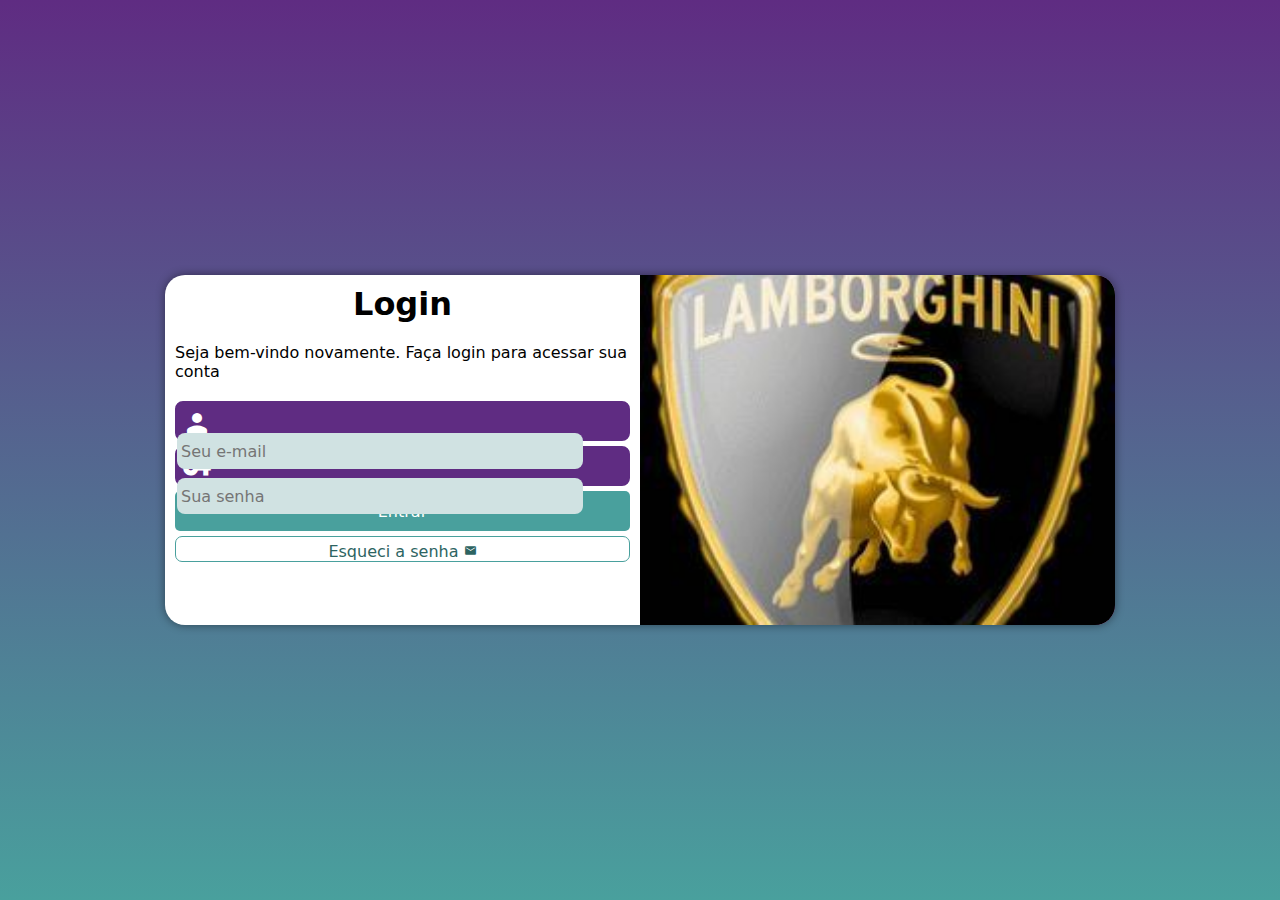
<file: index.html>
<!DOCTYPE html>
<html lang="pt-br">
<head>
    <meta charset="UTF-8">
    <meta http-equiv="X-UA-Compatible" content="IE=edge">
    <meta name="viewport" content="width=device-width, initial-scale=1.0">
    <title>Login</title>
    <link href="https://fonts.googleapis.com/icon?family=Material+Icons" rel="stylesheet">
    <link rel="stylesheet" href="estilos/style.css">
    <link rel="stylesheet" href="estilos/mediaquery.css">
</head>
<body>
    <main>
        <section id="login">
            <div id="imagem">
                <!-- Aqui vai a imagem nas CSS -->
            </div>

            <div id="formulario">
                <h1>Login</h1>
                <p>Seja bem-vindo novamente. Faça login para acessar sua conta</p>
                <form action="login.php" method="post" autocomplete="on">
                    <div class="campo">
                        <i class="material-icons">person</i>                    
                        <input type="email" name="login" id="ilogin" placeholder="Seu e-mail" autocomplete="email" required maxlength="30">
                        <label for="ilogin">Login: </label>
                    </div>
                    <div class="campo">
                        <i class="material-icons">vpn_key</i>
                        <input type="password" name="senha" id="isenha" placeholder="Sua senha" autocomplete="current-password" required maxlength="8">
                        <label for="isenha">Senha: </label>
                    </div>
                    <input type="submit" value="Entrar">
                    <a href="esqueci.html" class="botao">Esqueci a senha <i class="material-icons">email</i></a>
                </form>
            </div>

        </section>
    </main>
</body>
</html>
</file>
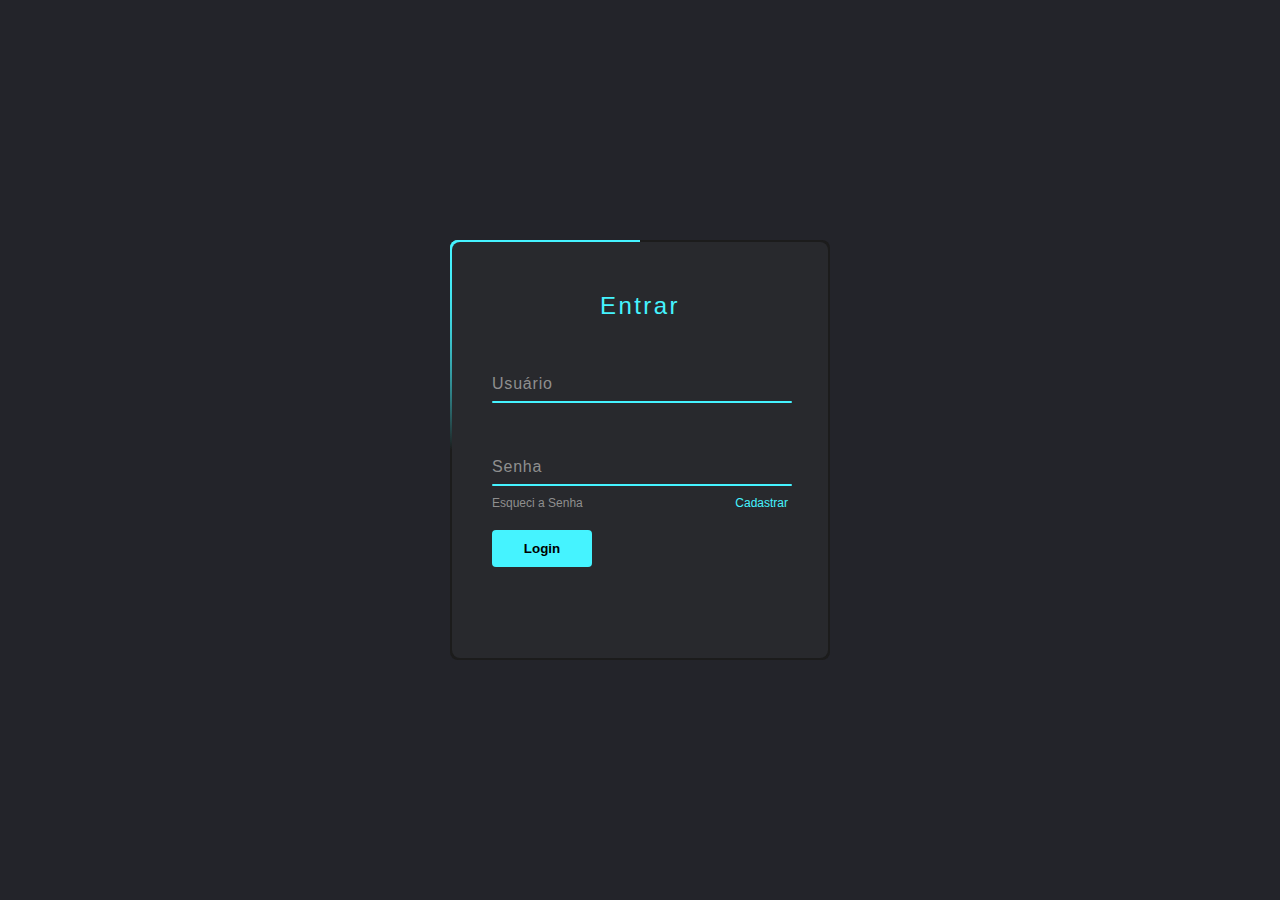
<file: index2.html>
<!DOCTYPE html>
<html lang="pt-br">
<head>
    <meta charset="UTF-8">
    <meta http-equiv="X-UA-Compatible" content="IE=edge">
    <meta name="viewport" content="width=device-width, initial-scale=1.0">
    <title>Animated Login form</title>
    <link rel="stylesheet" href="estilos/style2.css">
</head>
<body>
    <div class="box">
        <div class="form">
            <h2>Entrar</h2>
            <div class="inputBox">
                <input type="text" required="required">
                <span>Usuário</span>
                <i></i>
            </div>
            <div class="inputBox">
                <input type="password" required="required">
                <span>Senha</span>
                <i></i>
            </div>
            <div class="links">
                <a href="#">Esqueci a Senha</a>
                <a href="#">Cadastrar</a>
            </div>
            <input type="submit" value="Login">
        </div>
    </div>
</body>
</html>
</file>
<file: estilos/style.css>
@charset "UTF-8";

/* 
    Paleta de cores
    verde: #49a09d
    lilas: #5f2c82

*/

* {
    font-family: system-ui, -apple-system, BlinkMacSystemFont, 'Segoe UI', Roboto, Oxygen, Ubuntu, Cantarell, 'Open Sans', 'Helvetica Neue', sans-serif;
    padding: 0px;
    margin: 0px;
    box-sizing: border-box;
}

body, html {
    background-color: #5f2c82;
    height: 100vh;
    width: 100vw;
}

main {
    position: relative;
    height: 100vh;
    width: 100vw;
}

section#login {
    position: absolute;
    top: 50%;
    left: 50%;    
    overflow: hidden;

    background-color: white;
    width: 250px;
    height: 515px;
    border-radius: 20px;
    box-shadow: 0px 0px 10px rgba(0, 0, 0, 0.450);

    transform: translate(-50%, -50%);
    transition: width .3s, height .3s;
    transition-timing-function: ease;
    
}

section#login > div#imagem {
    display: block;
    background: #5f2c82 url(../imagens/Logo_lamborguini.jpg) no-repeat;
    background-size: cover;
    background-position: left center;
    height: 200px;
}

section#login > div#formulario {
    display: block;
    padding: 10px;
}

div#formulario > h1 {
    text-align: center;
    margin-bottom: 10px;
}

div#formulario > p {
    font-size: 0.8em;
}

form > div.campo {
    background-color: #5f2c82;
    border: 2px solid #5f2c82 ;
    display: block;
    width: 100%;
    height: 40px;
    border-radius: 8px;
    margin: 5px 0px;
}

div.campo > label {
    display: none;
}

div.campo > i {
    color: white;
    /*background-color: black;*/
    font-size: 1.9em;
    width: 40px;
    padding: 5px;

}

div.campo > input {
    background-color: #d0e2e2;
    font-size: 1em;
    width: calc(100% - 45px);
    height: 100%;    
    border: 0px;
    border-radius: 8px;
    padding: 4px;
    transform: translateY(-10px);
}

div.campo > input:focus-within {
    background-color: white;
    border: none;
}

form > input[type=submit] {
    display: block;
    font-size: 1em;
    width: 100%;
    height: 40px;
    background-color: #49a09d;
    color: white;
    border: none;
    border-radius: 5px;
    cursor: pointer;
}

form > input[type=submit]:hover {
    background-color: #9018e0;
}

form > a.botao {
    display: block;
    text-align: center;
    font-size: 1em;
    width: 100%;
    height: 40%;
    padding-top: 5px;
    margin-top: 5px;    
    background-color: white;
    color: #2d6462;
    border: 1px solid #49a09d;
    border-radius: 7px;
    text-decoration: none;
}

form > a.botao:hover {
    background-color: #9018e0;
    color: white;
}


form > a.botao > i {
    font-size: .8em;
}
</file>
<file: estilos/mediaquery.css>
@charset "UTF-8";

@media screen and (min-width: 768px) and (max-width: 992px) {
    body {
        background-image: linear-gradient(to top, #49a09d, #5f2c82);
    }

    section#login {
        width: 80vw;
        height: 280px;
    }

    section#login > div#imagem {
        float: left;
        width: 30%;
        height: 100%;
    }

    section#login > div#formulario {
        float: right;
        width: 70%;
    }
}

@media screen and (min-width: 992px) {
    body {
        background-image: linear-gradient(to top, #49a09d, #5f2c82);
    }
    section#login {
        width: 950px;
        height: 350px;
    }

    section#login > div#imagem {
        float: right;
        width: 50%;
        height: 100%;
    }
    
    section#login > div#formulario {
        float: left;
        width: 50%;
    }

    div#formulario > h1 {
        font-size: 2em;
    }

    div#formulario > p {
        font-size: 1em;
        margin: 20px 0px;
    }
}
</file>
<file: estilos/style2.css>
* {
    margin: 0;
    padding: 0;
    box-sizing: border-box;
    font-family: Verdana, Geneva, Tahoma, sans-serif;
}

body {
    display: flex;
    justify-content: center;
    align-items: center;
    min-height: 100vh;
    background: #23242a;
}

.box {
    position: relative;
    width: 380px;
    height: 420px;
    background: #1c1c1c;
    border-radius: 8px;
    overflow: hidden;
}

.box::before {
    content: '';
    position: absolute;
    top: -50%;
    left: -50%;
    width: 380px;
    height: 420px;
    background: linear-gradient(0deg, transparent,
    #45f3ff, #45f3ff);
    transform-origin: bottom right;
    animation: animate 6s linear infinite;
}


.box::after {
    content: '';
    position: absolute;
    top: -50%;
    left: -50%;
    width: 380px;
    height: 420px;
    background: linear-gradient(0deg, transparent,
    #45f3ff, #45f3ff);
    transform-origin: bottom right;
    animation: animate 6s linear infinite;
    animation-delay: -3s;
}

@keyframes animate {
    0%
    {
        transform: rotate(0deg);
    }
    100%
    {
        transform: rotate(360deg);
    }
}

.form {
    position: absolute;
    inset: 2px;
    border-radius: 8px;
    background: #28292d;
    z-index: 10;
    padding: 50px 40px;
    display: flex;
    flex-direction: column;
}

.form h2 {
    color: #45f3ff;
    font-weight: 500;
    text-align: center;
    letter-spacing: 0.1em;
}

.inputBox {
    position: relative;
    width: 300px;
    margin-top: 35px;
}

.inputBox input {
    position: relative;
    width: 100%;
    padding: 20px 10px 10px;
    background: transparent;
    border: none;
    outline: none;
    color: #23242a;
    font-size: 1em;
    letter-spacing: 0.05em;
    z-index: 10;
}

.inputBox span {
    position: absolute;
    left: 0;
    padding: 20px 0px 10px;
    font-size: 1em;
    color: #8f8f8f;
    pointer-events: none;
    letter-spacing: 0.05em;
    transition: 0.5s;
}

.inputBox input:valid ~ span,
.inputBox input:focus ~ span {
    color: #45f3ff;
    transform: translateX(0px) translateY(-34px);
    font-size: 0.75em;
}

.inputBox i {
    position: absolute;
    left: 0;
    bottom: 0;
    width: 100%;
    height: 2px;
    background: #45f3ff;
    border-radius: 4px;
    transition: 0.5s;
    pointer-events: none;
    z-index: 9;
}


.inputBox input:valid ~ i,
.inputBox input:focus ~ i {
    height: 44px;
}

.links {
    display: flex;
    justify-content: space-between;
}

.links a{
    margin: 10px 0;
    font-size: 0.75em;
    color: #8f8f8f;
    text-decoration: none;
}

.links a:hover,
.links a:nth-child(2) {
    color: #45f3ff;
}

input[type="submit"]
{
    border: none;
    outline: none;
    background: #45f3ff;
    padding: 11px 25px;
    width: 100px;
    margin-top: 10px;
    border-radius: 4px;
    font-weight: 600;
    cursor: pointer;
}

input[type="submit"]:active {
    opacity: 0.8;
}
</file>
